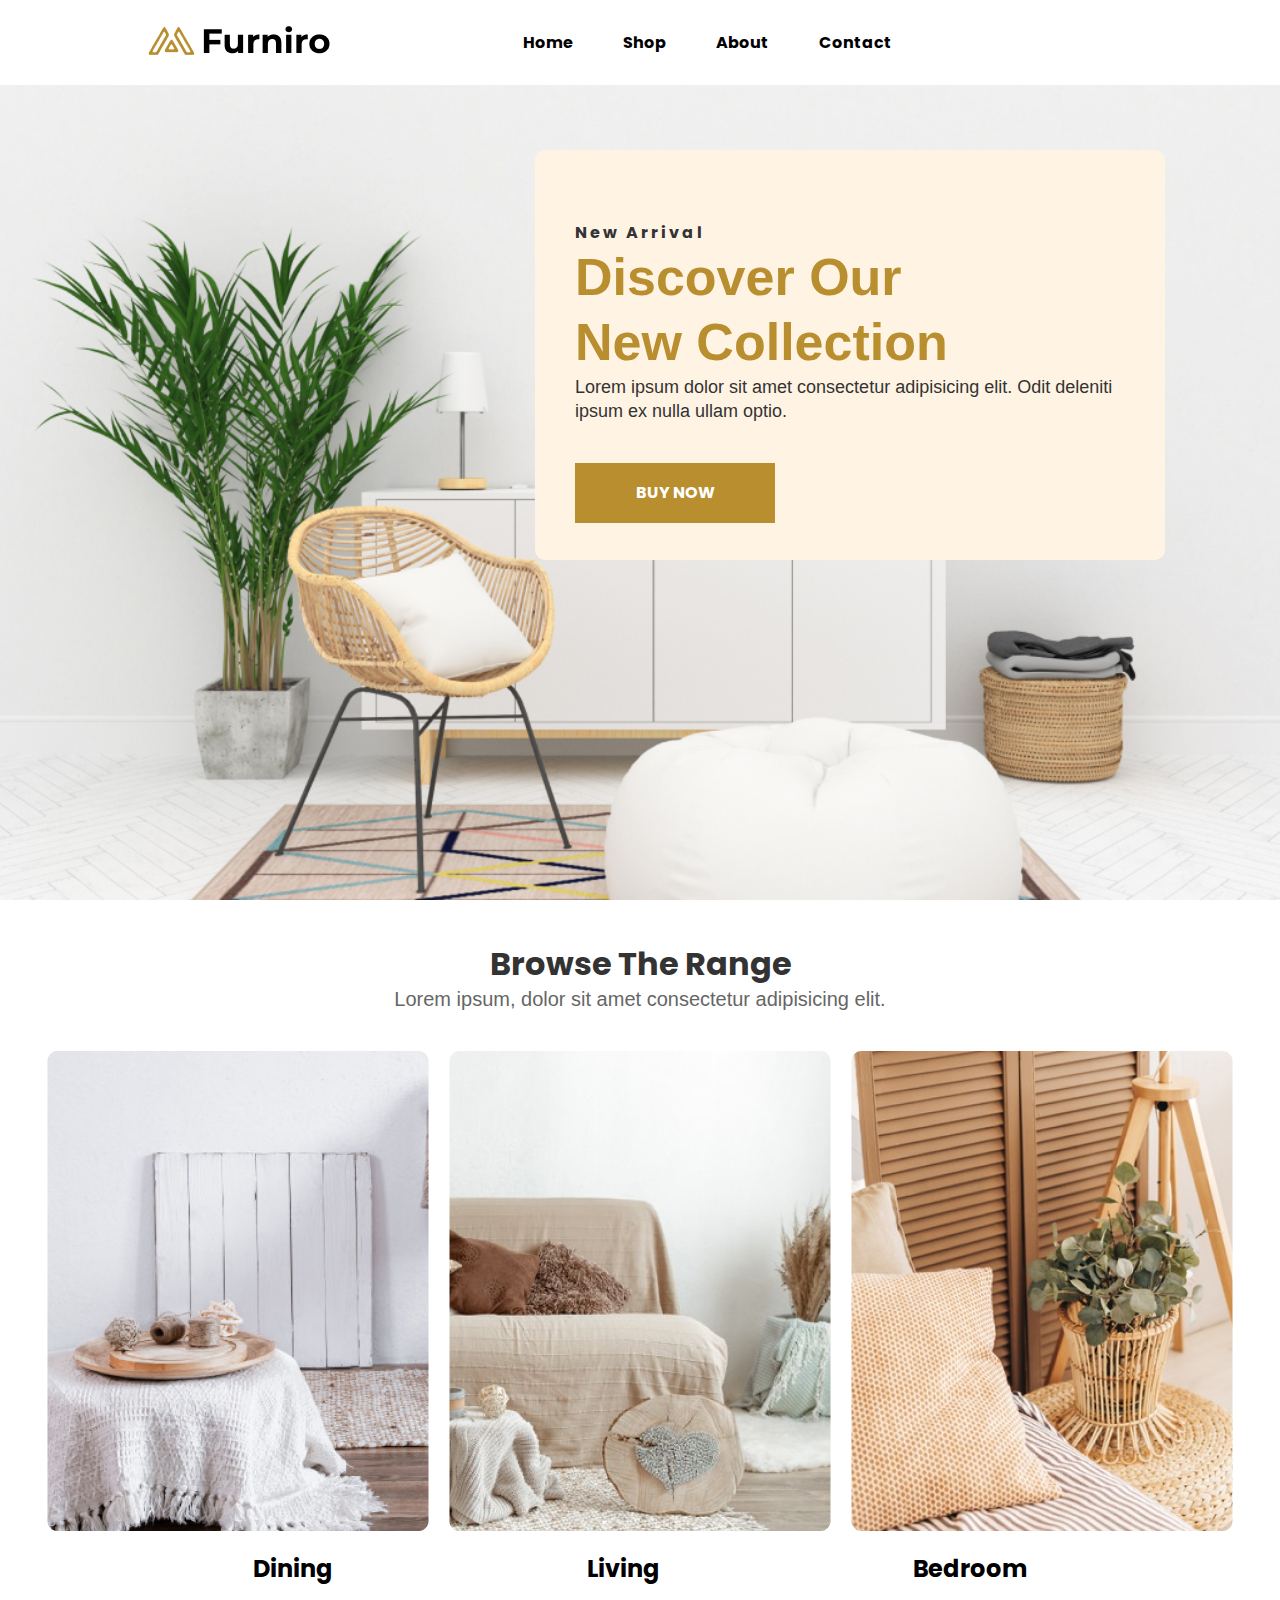
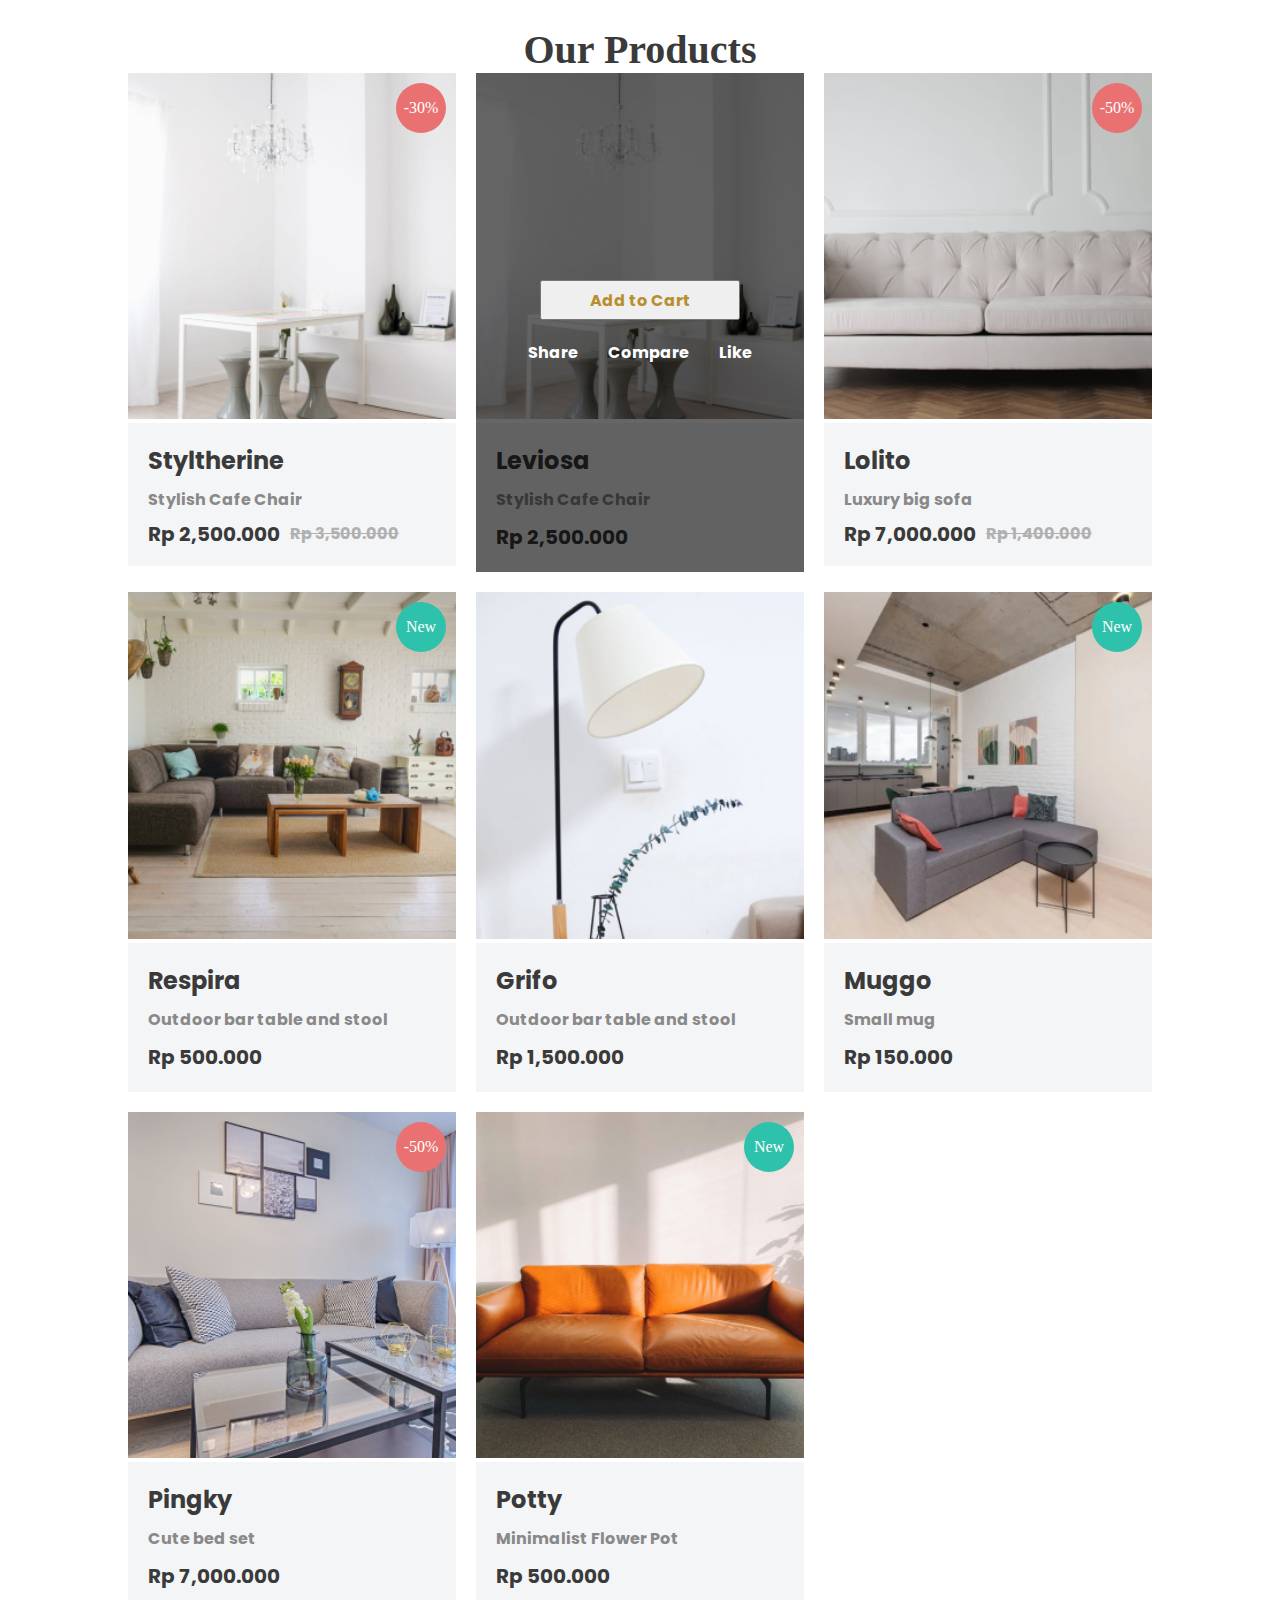
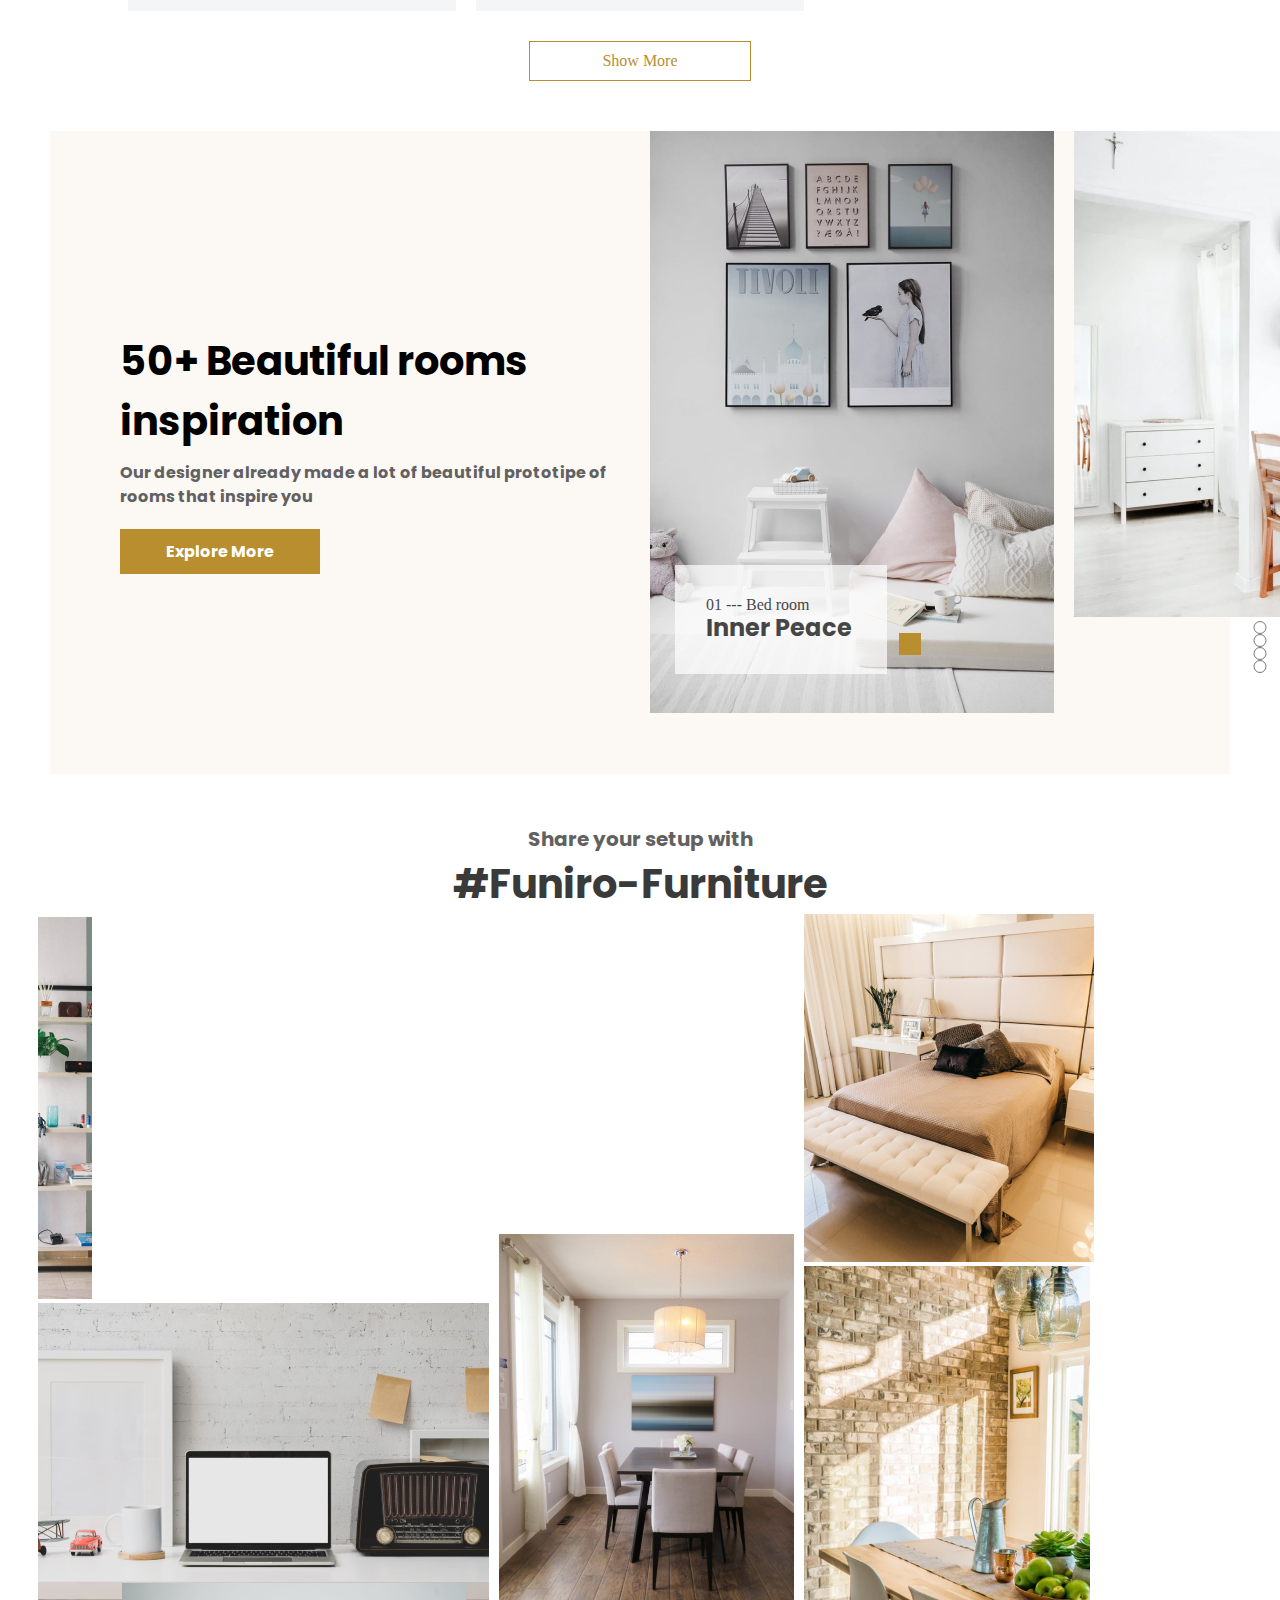
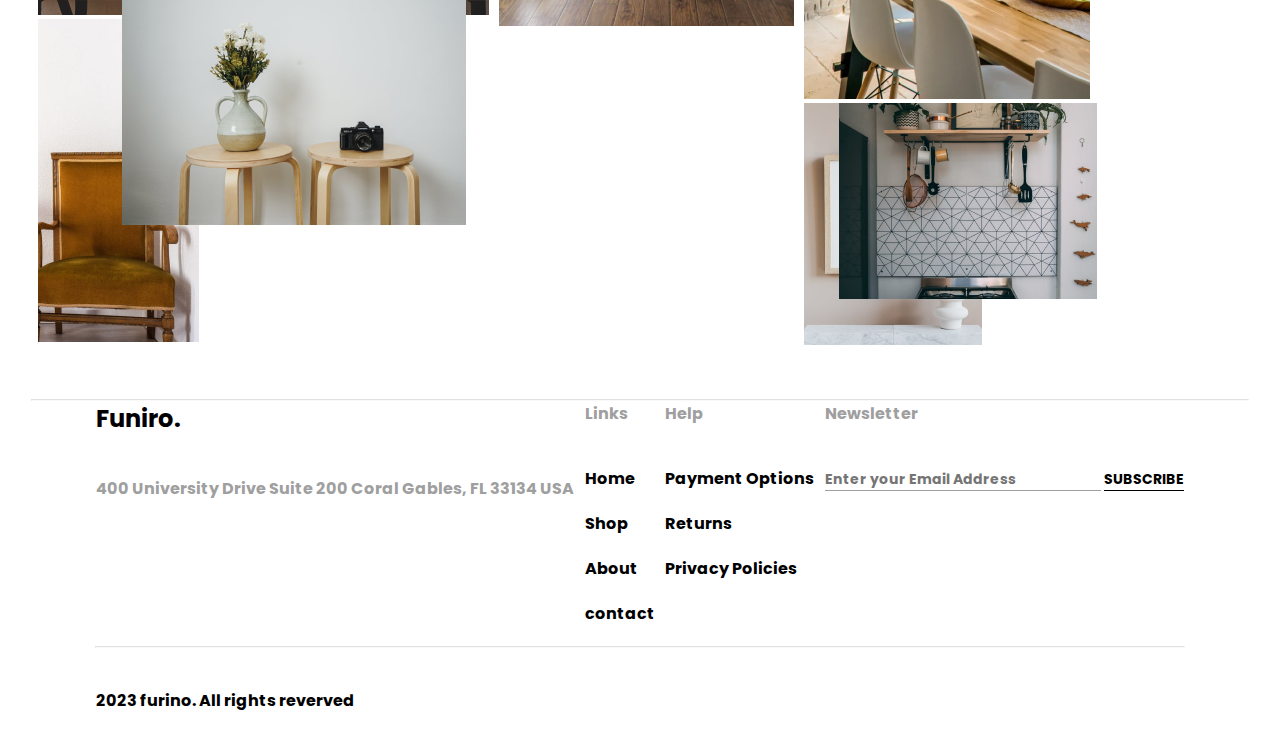
<file: Index.html>
<!DOCTYPE html>
<html lang="en">
<head>
    <meta charset="UTF-8">
    <meta name="viewport" content="width=device-width, initial-scale=1.0">
    <title>Funiture| E-commerce Website</title>
    <link rel="icon" href="./Assets/Images/Building.jpg">
    <link rel="stylesheet"  href="./Assets/CSS/Index.css">
    <link rel="stylesheet" href="https://cdnjs.cloudflare.com/ajax/libs/font-awesome/6.6.0/css/all.min.css" integrity="sha512-Kc323vGBEqzTmouAECnVceyQqyqdsSiqLQISBL29aUW4U/M7pSPA/gEUZQqv1cwx4OnYxTxve5UMg5GT6L4JJg==" crossorigin="anonymous" referrerpolicy="no-referrer" />
       
</head>
<body>
        <header class="Header">
            <!-- The navigation bar and the header content goes in here -->
             <nav class="Nav-bar">
                <div class="Nav-logo">
                    <img src="./Assets/Images/Logo.jpg" alt="Funiro Logo">
                </div>

                <ul class="Nav-links">
                    <li><a href="#">Home</a></li>
                    <li><a href="#">Shop</a></li>
                    <li><a href="#">About</a></li>
                    <li><a href="#">Contact</a></li>
                 </ul>
                 
                <ul class="Nav-icons">
                    <li><i class="fa-solid fa-user-plus fa-xl"></i></li>
                    <li><i class="fa-solid fa-magnifying-glass fa-xl"></i></li>
                    <li><i class="fa-regular fa-heart fa-xl"></i></li>
                    <li><i class="fa-solid fa-cart-shopping fa-xl"></i></li>
                </ul>
             </nav>
             <section class="First-section">
                <div class="Main-caption">
                    <p id="New-arrival">New Arrival</p>
                    <h2 id="New-collection">Discover Our <br>New Collection</h2>
                    <p id="Ipsum"> Lorem ipsum dolor sit amet consectetur adipisicing elit. Odit deleniti ipsum ex nulla ullam optio.</p>
                    <button id="Buy">
                        BUY NOW
                    </button>
                </div>
               </section>  
        </header>
        <main>
        <!-- The different sections goes in here --> 
         <section>
            <div class="Subheading1">
                <p id="Range"><strong>Browse The Range</strong></p>
                <p id="Lorem">Lorem ipsum, dolor sit amet consectetur adipisicing elit.</p>
            </div>
            <div class="Rooms-images"> 
                <img id="image1" src="./Assets/Images/Dining.jpg"> 
                <img id="image2" src="./Assets/Images/Living.jpg">
                <img id="image3" src="./Assets/Images/Bedroom.jpg">
            </div>
            <div class="Rooms">
                <p>Dining</p>
                <p>Living</p>
                <p>Bedroom</p>
            </div>
         </section>
         <section id="products">
            <h2>Our Products</h2>
            <div class="product-container">
                <div class="product-card">
                    <img src="./Assets/Images/table sylthe.jpg" alt="Product1">
                    <div class="product-content">
                        <h3>Styltherine</h3>
                        <p id="paragraph">Stylish Cafe Chair</p>
                        <span id="para1">
                            <p id="para">Rp 2,500.000</p>
                            <p id="para1" class="para2">Rp 3,500.000</p>
                        </span>
                    </div>
                    <p class="circle1"> -30%</p>
                </div>
                <div class="product-card">
                    <img src="./Assets/Images/table sylthe.jpg" alt="Product2">
                    <div class="product-content">
                        <h3>Leviosa</h3>
                        <p id="paragraph">Stylish Cafe Chair</p>
                        <p id="para">Rp 2,500.000</p>
                    </div>
                    <div class="hover-details">
                        <button class="Cart">Add to Cart</button>
                        <div class="hover-icons">
                            <div class="iconB">
                                 <i class="fa-solid fa-share-nodes"></i>
                                 Share 
                            </div>
                            <div class="iconB">
                                <i class="fa-solid fa-right-left"></i>
                                Compare
                            </div>
                            <div class="iconB">
                                <i class="fa-regular fa-heart"></i>
                                Like
                            </div>
                        </div>
                    </div>
                </div>
                <div class="product-card"> 
                    <img src="./Assets/Images/Chair.jpg" alt="Product3">
                    <div class="product-content">
                        <h3>Lolito</h3>
                        <p id="paragraph">Luxury big sofa</p>
                        <span id="para1">
                            <p id="para">Rp 7,000.000</p>
                            <p id="para1" class="para2">Rp 1,400.000</p>
                        </span>
                    </div>
                    <div class="circle2">-50%</div>
                </div>
                <div class="product-card">
                    <img src="./Assets/Images/sitting room.jpg" alt="Product4">
                    <div class="product-content">
                        <h3>Respira</h3>
                        <p id="paragraph">Outdoor bar table and stool</p>
                        <p id="para">Rp 500.000</p>
                    </div>
                    <div class="circle3">New</div>
                </div>
                <div class="product-card">
                    <img src="./Assets/Images/lamp grifo.jpg" alt="Product5">
                    <div class="product-content">
                        <h3>Grifo</h3>
                        <p id="paragraph">Outdoor bar table and stool</p>
                        <p id="para">Rp 1,500.000</p>
                    </div>
                </div>
                <div class="product-card">
                    <img src="./Assets/Images/Black chair.jpg" alt="product6">
                    <div class="product-content">
                        <h3>Muggo</h3>
                        <p id="paragraph">Small mug</p>
                        <p id="para">Rp 150.000</p>
                    </div>
                    <div class="circle4">New</div>
                </div>
                <div class="product-card">
                    <img src="./Assets/Images/Sitting pingky.jpg" alt="Product7">
                    <div class="product-content">
                        <h3>Pingky</h3>
                        <p id="paragraph">Cute bed set</p>
                        <p id="para">Rp 7,000.000</p>
                    </div>
                    <div class="circle5">-50%</div>
                </div>
                <div class="product-card">
                    <img src="./Assets/Images/Brown chair.jpg" alt="Product8">
                    <div class="product-content">
                        <h3>Potty</h3>
                        <p id="paragraph">Minimalist Flower Pot</p>
                        <p id="para">Rp 500.000</p>
                    </div>
                    <div class="circle6">New</div>
                </div>
            </div>
            <div class="show-more">
                <p>Show More</p>
            </div>
         </section>  
            <section id="Inspiration">
                <div class="Inspiration-content">
                    <h2>50+ Beautiful rooms 
                        inspiration
                    </h2>
                    <p>Our designer already made a lot of beautiful prototipe of rooms that inspire you</p>
                    <button>Explore More</button>
                </div>
                <div class="Inspiration-images">
                    <div class="image-with-text">
                        <img src="./Assets/Images/Wall pictures.jpg" alt="">
                        <div class="image-overlay">
                            <p>01 --- Bed room </p>
                            <p class="Peace">Inner Peace</p>
                        </div>
                    </div>
                    <div class="forward-icon">
                        <i class="fa-solid fa-arrow-right"></i>
                    </div>
                    
                </div>
                
                <div class="Inspiration-images">
                    <div class="image-no-text">
                        <img src="./Assets/Images/wood chair.jpg" alt="">  
                    </div> 
                    <div for="Next-page" class="Next-page-radio-button" >
                        <a href="#"><input type="radio" name="Next-page"></a>
                        <a href="#"><input type="radio" name="Next-page"></a>
                        <a href="#"><input type="radio" name="Next-page"></a>
                        <a href="#"><input type="radio" name="Next-page"></a>
                    </div>
                </div>
            </section>
            <section class="Funiro-Furniture">
                <p>Share your setup with</p>
                <h2>#Funiro-Furniture</h2>
                <div class="Furniture-container">
                    <div class="furniture-container1">
                        <img src="./Assets/Images/half image 0.jpg" alt="">
                        <img src="./Assets/Images/Laptop img 1.jpg" alt="">
                        <img src="./Assets/Images/Brown king chair img 3.jpg" alt="">
                        <img id="img2" src="./Assets/Images/Glass on table img 2.jpg" alt="">
                    </div>
                     <div class="furniture-container2">
                        <img src="./Assets/Images/Dining set img 4.jpg" alt="">
                    </div> 
                    <div class="furniture-container3"> 
                        <img src="./Assets/Images/Bed room img 5.jpg" alt="">
                        <img src="./Assets/Images/Meeting table set img 6.jpg" alt="">
                        <img src="./Assets/Images/Blank wall picture img 7.jpg" alt="">
                        <img id="img8" src="./Assets/Images/Kitchen rack img 8.jpg" alt="">
                    </div>
                </div>
                
               
            </section>

        </main>
        <footer>
            <!-- the footer content goes in here -->
            <hr style="width: 95%; margin: auto; border: 0.1px thin #9f9f9f; opacity: 0.3">
            <section class="footer">
                <div class="column1">
                    <h3 class="Funiro">Funiro.</h3>
                    <p>400 University Drive Suite 200 Coral Gables,
                        FL 33134 USA
                    </p>
                </div>
                <div class="column2">
                    <h3 class="links">Links</h3>
                    <a href="#">Home</a>
                    <a href="#">Shop</a>
                    <a href="#">About</a>
                    <a href="#">contact</a>
                </div>
                <div class="column3">
                    <h3 class="help">Help</h3>
                    <p>Payment Options</p>
                    <p>Returns</p>
                    <p>Privacy Policies</p>
                </div>
                <div class="column4">
                    <h3 class="newsletter">Newsletter</h3>
                    <input type="Email" placeholder="Enter your Email Address">
                    <button class="subscribe">SUBSCRIBE</button>
                </div>
             
            </section>
            <hr style="width: 85%; margin: auto; border: 0.1px thin #9f9f9f; opacity: 0.3">
            <section class="footer2">
                <p>2023 furino. All rights reverved</p>
            </section> 
                
           <!-- <label><input class="search" type="search" placeholder="Search..." > </label>  -->
        </footer>
</body>
</html>
</file>
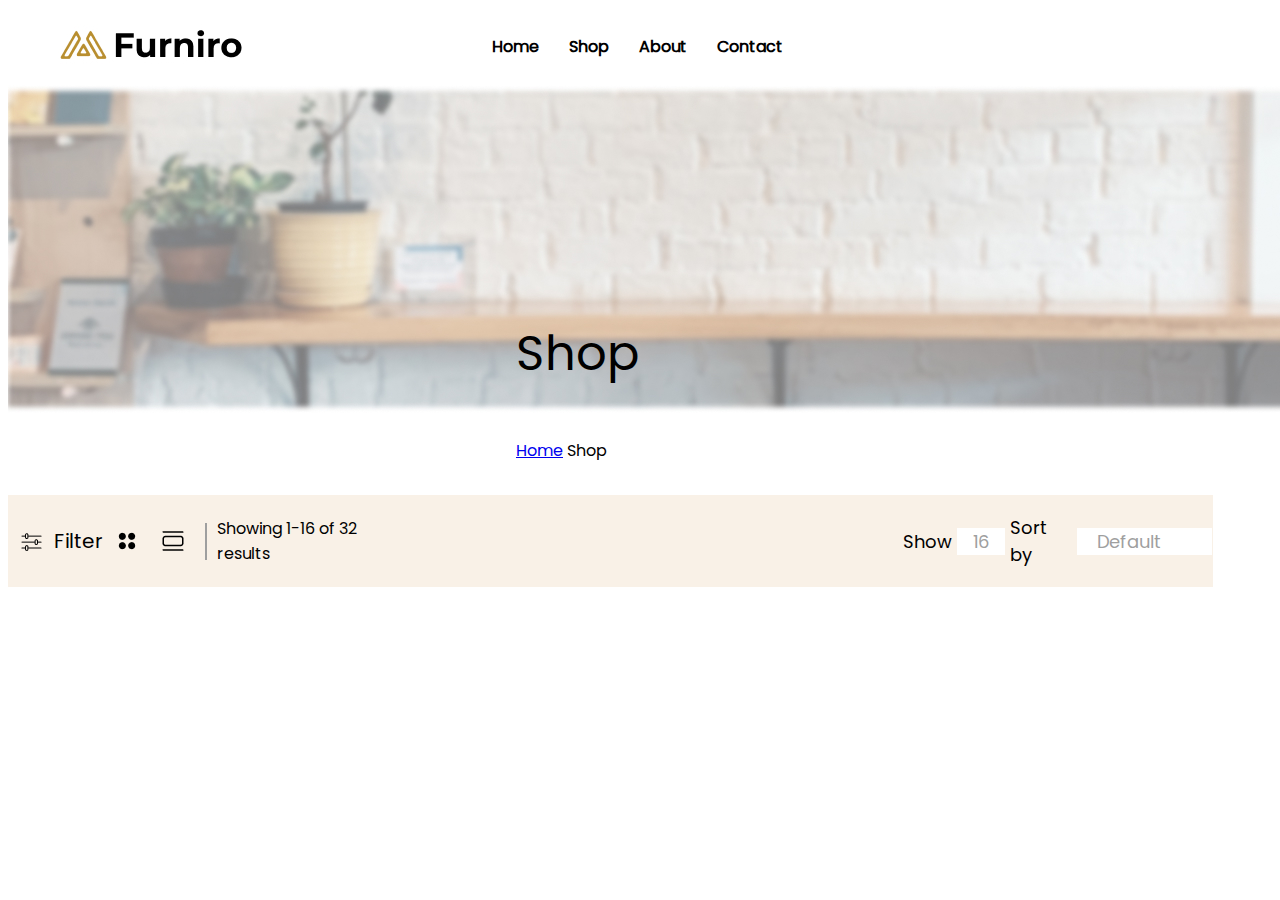
<file: Pages/Shop.html>
<!DOCTYPE html>
<html lang="en">
<head>
    <meta charset="UTF-8">
    <meta name="viewport" content="width=device-width, initial-scale=1.0">
    <title>Shop Page</title>
    <link rel="stylesheet" href="../Assets/CSS/Shop.css">
    <link rel="stylesheet" href="https://cdnjs.cloudflare.com/ajax/libs/font-awesome/6.6.0/css/all.min.css" integrity="sha512-Kc323vGBEqzTmouAECnVceyQqyqdsSiqLQISBL29aUW4U/M7pSPA/gEUZQqv1cwx4OnYxTxve5UMg5GT6L4JJg==" crossorigin="anonymous" referrerpolicy="no-referrer" />
</head>
<body>
    <header class="header">
        <nav class="Nav-bar">
            <div class="Nav-logo">
                <img src="../Assets/Images/Logo.jpg" alt="Funiro Logo">
            </div>

            <ul class="Nav-links">
                <li><a href="#">Home</a></li>
                <li><a href="#">Shop</a></li>
                <li><a href="#">About</a></li>
                <li><a href="#">Contact</a></li>
             </ul>
             
            <ul class="Nav-icons">
                <li><i class="fa-solid fa-user-plus fa-xl"></i></li>
                <li><i class="fa-solid fa-magnifying-glass fa-xl"></i></li>
                <li><i class="fa-regular fa-heart fa-xl"></i></li>
                <li><i class="fa-solid fa-cart-shopping fa-xl"></i></li>
            </ul>
        </nav>
        <section>
            <div class="header-image">
                <img src="../Assets/Images/Shop Images/Shopbg.jpg" alt="">
            </div>
        </section> 
        <section class="section1">
            <div class="section1-center-text">
                <p>Shop</p>
                <a href="#">Home</a>
                <i class="fa-regular fa-greater-than fa-x1"></i>
                Shop
            </div>
        </section>
        <section id="section2">
            <div class="section2-container">
                <div class="section2-container1"> 
                    <img id="png" src="../Assets/Images/Shop Images/system-uicons_filtering.png" alt="">
                    <p id="filter">Filter</p>  
                    <img id="png" src="../Assets/Images/Shop Images/grid-big-round.png" alt="">
                    <img id="png" src="../Assets/Images/Shop Images/view-list.png" alt=""> 
                    <img id="png" src="../Assets/Images/Shop Images/Line 5.png" alt="">
                    <p id="results">Showing 1-16 of 32 results</p>      
                </div>
                <div class="section2-container2">
                    <p id="show">Show</p>
                    <p id="number">16</p>
                    <p id="sort">Sort by</p>
                    <p id="default">Default</p>
                </div> 
            </div>
        </section> 
            
        
    </header>
    <main>

    </main>
    <footer>
        
    </footer>
    
</body>
</html>
</file>
<file: Assets/CSS/Index.css>
*{
    margin: 0;
    padding: 0;
}
body {
    width: 100vw;
    height: 100vh;
}
@font-face {
    font-family: "Poppins";
    src: url(../Fonts/Poppins/Poppins-Bold.ttf);
}
/* For the Header element */
.Header{
    background-image: url(../Images/Head_bg.jpg);
    height: 100vh;
    width: 100vw;
    background-repeat: no-repeat;
    background-size: cover;
    background-position: center;
}
/* This is for the Navigation Bar */
.Nav-bar{
    position: fixed !important;
    width: 100vw;
    margin: 0 auto;
    display: flex;
    justify-content: space-around;
    align-items: center;
    background-color: white;
    padding: 20px 50px 20px 50px;
    z-index: 999;
}
.Nav-links, .Nav-icons{
    display: flex;
    gap: 50px;
    align-items: center;
    list-style-type: none;
    text-decoration: none;
}
.Nav-links {
    font-family: "poppins" ;
    font-size: 16px;
    font-weight: 600;
}
.Nav-links a{
    color: black;
    text-decoration: none;
}
/* Property name, duration, timing, delay */
.Nav-links a:hover {
    color: #b88e2f;
    border: solid 2px #b88e2f;
    padding: 2px 25px 0 25px;
    border-radius: 5px;
    transition: border-top 400ms ease-in-out 400ms;
}
 
/* This is for the section after the Navigation bar */
.First-section{
    display: flex; 
    justify-content: center;
    align-items: last baseline;
    flex-direction: column; 
}
.Main-caption{
    background-color: #fff3e3;
    padding: 70px 20px 40px 40px;
    width: 570px;
    height: 300px;
    border-radius: 10px;
    margin-top: 150px;
    margin-right: 115px;
    font-family: "Poppins", sans-serif;
}
#New-arrival{
    font-size: 16px;
    font-weight: 600;
    letter-spacing: 3px;
    line-height: auto;
    text-align:left;
    text-align: top;
    font-family: "Poppins", sans-serif;
    color:#333333;
}
#New-collection{
    font-family: sans-serif;
    font-size: 52px;
    font-weight: bold;
    letter-spacing: 0px;
    line-height: 65px;
    color: #b88e2f;
    text-align: left;
}
#Ipsum{
    font-family: sans-serif;
    font-weight: 200;
    text-align:left;
    font-size: 18px;
    color: #333333;
    line-height: 24px;
    letter-spacing: 0px;
}
#Buy {
    font-weight: bold;
    font-size: 16px;
    font-family: "Poppins", sans-serif;
    line-height: 0px;
    letter-spacing: 0px;
    color:#ffffff;
    border-color: #b88e2f;
    background: #b88e2f;
    width: 200px;
    height: 60px;
    margin-top: 40px;
    border-style: none;
} 

/* For the first section within the main element */
.Subheading1{
    margin-top: 40px;
    text-align: center;
}
#Range {
    font-weight: bold;
    font-family: "Poppins", sans-serif;
    font-size: 32px;
    color: #333333;
}
#Lorem {
    font-family: sans-serif;
    font-size: 20px;
    color: #666666
} 
.Rooms-images{
    margin-top: 40px;
    display: flex;
    justify-content: center;
}
#image1, #image2 {
    margin-right: 20px;
}
.Rooms {
    margin-top: 20px;
    width: 100%;
    font-family: "Poppins", sans-serif;
    font-size: 24px;
    font-weight: 600;
    display: flex;
    justify-content: space-evenly;
    
}
/* Our Products */
#products >h2{
    margin-top: 40px;
    text-align: center;
    font-weight: 600;
    font-size:40px;
    color:#3a3a3a;
}
.product-container{
    display: grid;
    grid-template-columns: repeat(auto-fit, minmax(250px, 1fr));
    gap: 20px;
    margin: auto;
    width: 80%;
}
.product-card{
    position: relative;
}
.product-card>img{
    width: 100%;
    object-fit: cover;
}
.circle1, .circle2, .circle3, .circle4, .circle5, .circle6{
    width: 50px;
    height: 50px;
    background-color: #e97171;
    border-radius: 50%;
    display: flex;
    justify-content: center;
    align-items: center;
    color: white;
    position: absolute;
    top: 10px;
    right: 10px; 
} 
.circle3, .circle4, .circle6{
    background-color: #2ec1ac ;
}
.show-more{
    text-align: center;
    border: solid 1px #b88e2f;
    width: 200px;
    margin: auto;
    margin-top: 30px;
    padding: 10px;
    color: #b88e2f;
}
.hover-details{
    position: absolute;
    top: 0;
    bottom:50%;
    background-color: rgba( 0, 0,0, .6);
    width: 100%;
    height: 100%;
    display: flex;
    flex-direction: column;
    gap: 20px;
    justify-content: center;
    align-items: center;
    /* visibility: hidden; */
}
.hover-icons { 
    display: flex;
    gap: 30px;
    color: white;
} 
.product-card:hover .hover-details{
    visibility: visible;
}
.Cart{
    width: 200px;
    height: 40px;
    font-family: "Poppins";
    font-weight: 500;
    font-size: 16px;
    color: #b88e2f;
}
.iconB{
    font-family: "Poppins";
    font-weight: 500;
    font-size: 16px;
    color: #ffffff;
}
 
   
.product-content{
    display: flex;
    flex-direction: column;
    gap: 10px;
    background-color: #f4f5f7;
    padding: 20px;
}
.product-content>h3{
    font-family: "Poppins";
    font-size: 24px;
    color: #3a3a3a;
    font-weight: 500;
}
#paragraph{
    font-family: "Poppins";
    font-weight: 500;
    font-size: 16px;
    color: #898989;
    line-height: 150%;
}
#para{
    font-family: "Poppins";
    font-weight: 600;
    font-size: 20px;
    color: #3a3a3a;
}
.product-content #para1 {
    display: flex;
    flex-direction: row;
    gap: 10px;
    font-family: "Poppins";
    font-weight: 500;
    font-size: 16px;
    line-height: 150%;
}
.para2{
    text-decoration: line-through;
    color: #b0b0b0;
    font-size: 16px;
    font-weight: 200px;
}
  
/* Inspiration content */
#Inspiration {
    margin: 50px;
    background-color: #FCF8F3;
    padding: 0;
    display: flex;
    gap: 20px;
}
.Inspiration-content{
    padding: 200px 10px 200px 70px;
    justify-content: center;
    align-items: center;
}
.Inspiration-content >h2{
    font-size: 40px;
    font-weight: 700;
    font-family: "Poppins";
    width: 500px;
    padding-bottom: 10px; 
}
.Inspiration-content>p{
    font-size: 16px;
    font-weight: 400;
    font-family: "Poppins";
    color: #616161;
    line-height: 150%;
    padding-bottom: 20px;
}
.Inspiration-content>button{
    font-family: "Poppins";
    font-size: 16px;
    font-weight: 600;
    background-color: #b88e2f;
    color: #ffffff;
    padding: 10px;
    width: 200px;
    border: none;
}
.Inspiration-images{
    position: relative;
}
.image-overlay{
    position: absolute;
    border: solid 1px white;
    width: 150px;
    bottom: 100px;
    left: 25px; 
    padding: 30px;
    background-color: rgb(255, 255, 255);
    opacity: 0.7;
    justify-content: center;
    align-items: center;  
}
.forward-icon{
    position: absolute;
    right: 33%;
    top: 78%;
    border: solid 1px  #b88e2f;
    background-color:  #b88e2f;
    color: white;
    padding: 10px;
     
}
.Peace{
    font-family: "Poppins";
    font-size: 24px;
    font-weight: 500;
    line-height: 120%;
}
.Next-page-radio-button  {
    border: #b88e2f;
    accent-color: #b88e2f;
}
/* The Third Section in the Main */
.Funiro-Furniture{
    width: 94%;
    margin: auto;
    margin-bottom: 50px;
}
.Funiro-Furniture p {
    text-align: center;
    font-family: "Poppins";
    font-size: 20px;
    font-weight: 200;
    color: #616161;
}
.Funiro-Furniture h2{
    text-align: center;
    font-family: "Poppins";
    font-weight: 500;
    font-size: 40px;
    color:#3a3a3a;
}
.Furniture-container{
     display: grid;
     grid-template-columns:  1.5fr 0.6fr 1.8fr;
     column-gap: 10px;
     align-items: center;
     position: relative;
}
.furniture-container1 #img2{
    position: absolute;
    bottom: 12%;
    right: 64.5%;
}
.furniture-container3 #img8{
    position:absolute;
    right: 12%;
} 
 
/* This is for the Footer Section */
 .footer{
    display: flex;
    justify-content: space-between;
    width: 85%;
    margin: auto;
    font-family: "Poppins";
 }
 .footer h3 {
    padding-bottom: 40px;
 }
 .column1 >h3{
    font-weight: 600;
    font-size: 24px;
 }
 .column1 p, .column2 h3 , .column3 h3, .column4 h3{
    font-size: 16px;
    font-weight: 400;
    color: #9f9f9f;
 }
 .column2, a{
    display: flex;
    flex-direction: column;
    text-decoration: none;
    color: black;
    font-size: 16px;  
    font-weight: 400; 
 }
 .column2 a, .column3 p{
    padding-bottom: 20px ;
 }
 input[type=Email]{
    border: none;
    background-color: #ffffff;
    border-bottom: 1px solid;
    font-family: "Poppins";
    font-size: 14px;
    color: #9f9f9f;
 }
 .subscribe{
    border: none;
    background-color: #ffffff;
    border-bottom: 1px solid;
    font-family: "Poppins";
    font-size: 14px;
    font-weight: 400;
    color: #000000;
 }
 .footer2{
    width: 85%;
    margin: auto;
    padding: 40px;
    font-family: "Poppins";
    font-size: 16px;
 }
 

.search { 
    margin-top: 40px;
    width: 10%;
    display: flex;
    background: url(../Images/search\ icon.jpg); 
    background-repeat: no-repeat;
    background-position:  right ;
    background-size: 13px;
}
</file>
<file: Assets/CSS/Shop.css>
@font-face {
    font-family: "Poppins";
    src: url(../Fonts/Poppins\ Regular/Poppins-Regular.ttf);
}
/* This is for the header  */
.header-image{
    height: 50vh;
    width: 100%;
    margin: 0 auto;
    position: relative;
 } 
/* This is for the Navigation bar */
.Nav-bar{
    display: flex;
    justify-content: space-between;
    align-items: center;
    background-color: white;
    padding: 10px 50px;
}
.Nav-links, .Nav-icons{
    display: flex;
    gap: 30px;
    align-items: center;
    list-style-type: none;
    text-decoration: none;
    padding-right: 50px;
}
.Nav-links {
    font-family: "poppins" ;
    font-size: 16px;
    font-weight: 600;
}
.Nav-links a{
    color: black;
    text-decoration: none;
}
/* Property name, duration, timing, delay */
.Nav-links a:hover {
    color: #b88e2f;
    border: solid 2px #b88e2f;
    padding: 2px 25px 0 25px;
    border-radius: 5px;
    transition: border-top 400ms ease-in-out 400ms;
}
/* This is for the first section in the header */
.section1{
    
}
.section1-center-text{
    position: absolute;
    right: 50%;
    top: 30%;
    font-family: "poppins";
}
.section1-center-text p{
    font-size: 48px;
}


/* /* This is for  section2  */
#section2{
    position: absolute;
    width: 94%;
    top: 55%;
    border: 1px solid #f9f1e7;
    background-color: #f9f1e7;
}
.section2-container{
    display:  flex;
    gap: 500px;
    justify-content: center;
    align-items: center;
}
.section2-container1{
    display: flex;
    justify-content: center;
    align-items: center;
}
.section2-container1> #png{
    font-size: 10px;
    padding: 10px;  
    color: #000000;
}
#filter{
    font-family: "Poppins";
    font-size: 20px;
    font-weight: 500;
    color: #000000;
}
#results{
    font-family: "Poppins";
    font-size: 16px;
    font-weight: 400;
    color: #000000;
}
.section2-container2{
    display: flex;
    gap: 5px;
    justify-content: center;
    align-items: center;
    font-family: "Poppins";
    font-size: 18px;
}
#show{
    font-family: "Poppins";
    font-size: 18px;
    font-weight: 500;
}
#number{
    font-family: "Poppins";
    font-size: 18px;
    color: #9f9f9f;
    background-color: #ffffff;
    width: 50px;
    text-align: center;
}
#default{
    font-family: "Poppins";
    font-size: 18px;
    font-weight: 500;
    background-color: #ffffff;
    color: #9f9f9f;
    width: 120px;
    padding-left: 20px;
    text-align: left;
}
</file>
